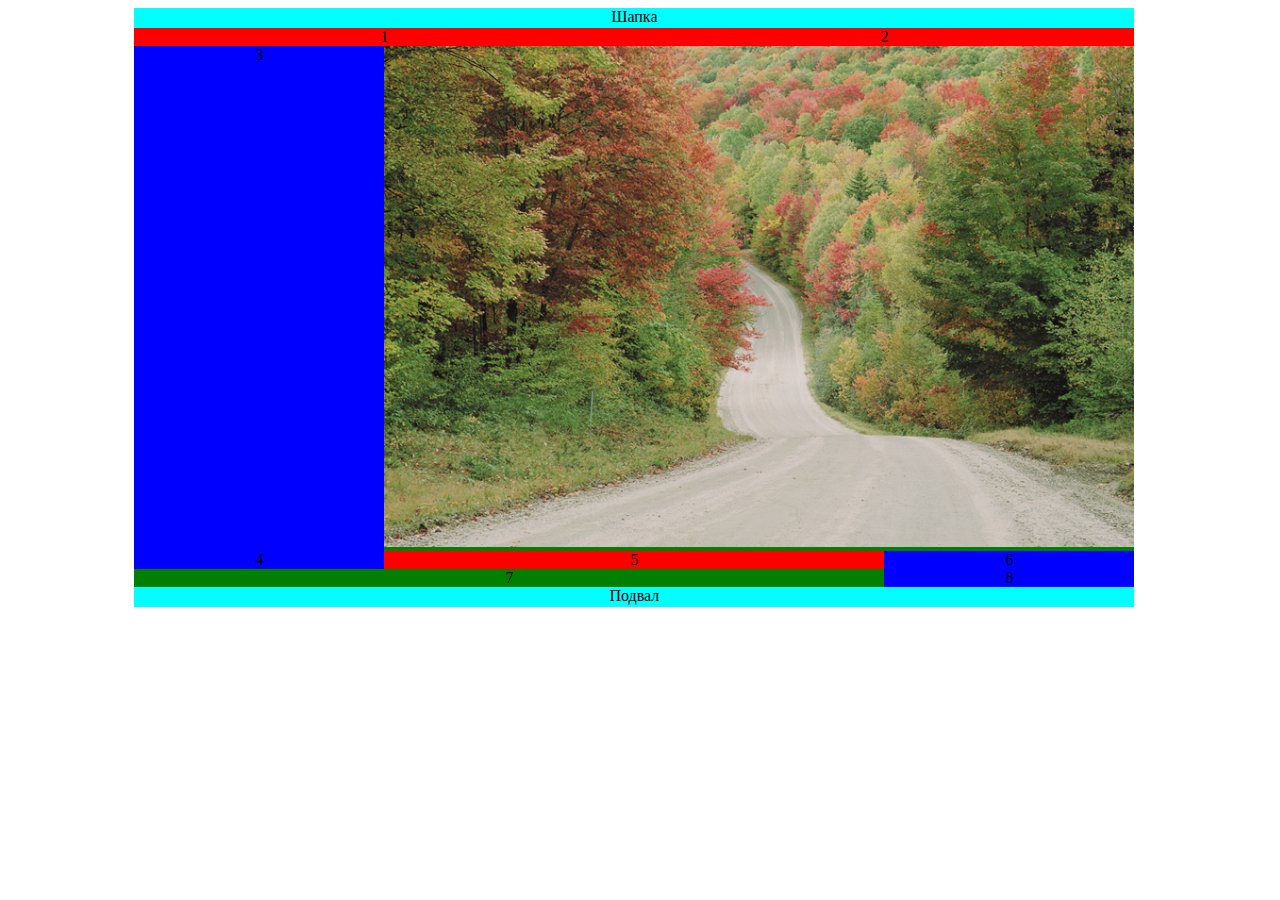
<file: ЛР/ЛР5/Index.html>
<!DOCTYPE html>
<html lang="ru">
    <head>
        <meta charset="utf-8">
        <title>ЛР5</title>
        <link rel="stylesheet" type="text/css" href="Style.css">
    </head>
    <body>
        <div class="setka">
            <div class="col-100">
                Шапка
            </div>
            <div class="col-50">
                1
            </div>
            <div class="col-50">
                2
            </div>
            <div class="col-25">
                3
            </div>
            <div class="col-75">
                <img src="Z4.jpg">
            </div>
            <div class="col-25">
               4
            </div>
            <div class="col-50">
                5
            </div>
            <div class="col-25">
                6
            </div>
            <div class="col-75">
               7
            </div>
            <div class="col-25">
                8
            </div>
            <div class="col-100">
                Подвал
            </div>
        </div>
    </body>
</html>
</file>
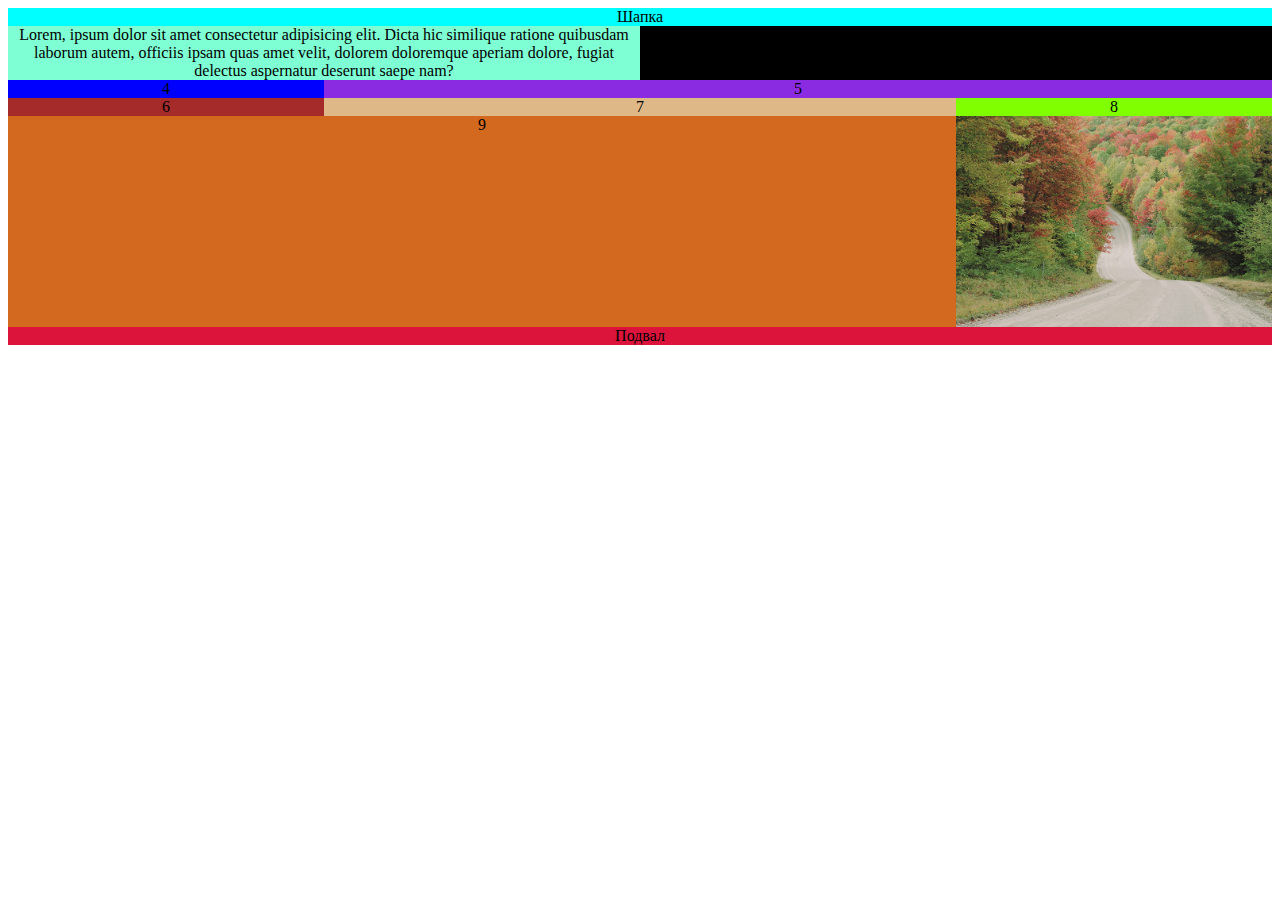
<file: ЛР/ЛР6/Index.html>
<!DOCTYPE html>
<html lang="ru">
    <head>
        <meta charset="utf-8">
        <title>ЛР6</title>
        <link rel="stylesheet" type="text/css" href="style.css">
    </head>
    <body>
        <div class="setka">
            <div class="box1">
                Шапка
            </div>
            <div class="box2">
                Lorem, ipsum dolor sit amet consectetur adipisicing elit. Dicta hic similique ratione quibusdam laborum autem, officiis ipsam quas amet velit, dolorem doloremque aperiam dolore, fugiat delectus aspernatur deserunt saepe nam?
            </div>
            <div class="box3">
                3
            </div>
            <div class="box4">
                4
            </div>
            <div class="box5">
                5
            </div>
            <div class="box6">
                6
            </div>
            <div class="box7">
                7
            </div>
            <div class="box8">
                8
            </div>
            <div class="box9">
                9
            </div>
            <div class="box10">
                <img src="Z4.jpg">
            </div>
            <div class="box11">
                Подвал
            </div>
        </div>
    </body>
</html>
</file>
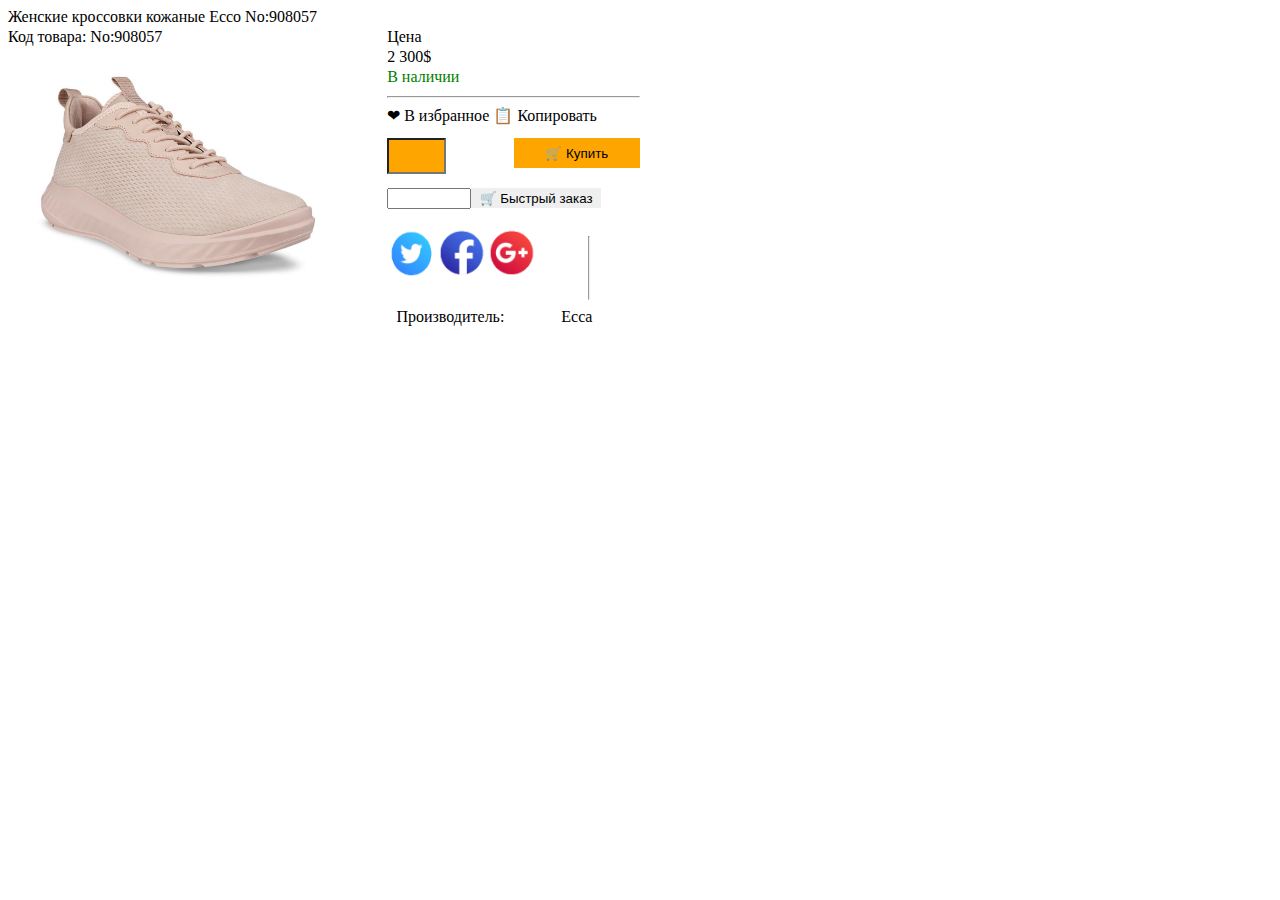
<file: ЛР/ЛР8.1/index.html>
<!DOCTYPE html>
<html lang="ru">
    <head>
        <meta charset="utf-8">
        <title>ЛР8</title>
        <link rel="stylesheet" type="text/css" href="style.css">
    </head>
    <body>
        <div class="pole">
            <div class="forma">
                <div class="nazv_tovara">
                    Женские кроссовки кожаные Ecco No:908057
                </div>
                <div class="kod_tovara">
                    Код товара: No:908057
                </div>
                <div class="img_tovara">
                    <img src="images/bot.png" class="img_tov">
                </div>
                <div class="cena">
                    Цена
                </div>
                <div class="money">
                    2 300$
                </div>
                <div class="nalichie">
                    В наличии
                </div>
                <div class="izbran">
                    <hr>
                    &#10084; В избранное &#128203; Копировать
                </div>
                
                <div class="schetchik">
                    <input type="number" class="input_kol">
                </div>
                <div class="btn_bye">
                    <button class="input">&#128722; Купить</button>
                    <br>
                </div>
                
                <div class="input_tel">
                    <input type="tel" class="tel">
                    <button class="fast_zak">&#128722; Быстрый заказ</button>
                </div>
                <div class="mess">
                    <img src="images/twitter.png" class="messs">
                    <img src="images/facebook.png" class="messs">
                    <img src="images/google.png" class="messs">
                    <hr>
                </div>
                
                <div class="proizv_text">
                    Производитель:
                </div>
                <div class="proizv_chel">
                    Ecca
                </div>
                
            </div>
        </div>
    </body>
</html>
</file>
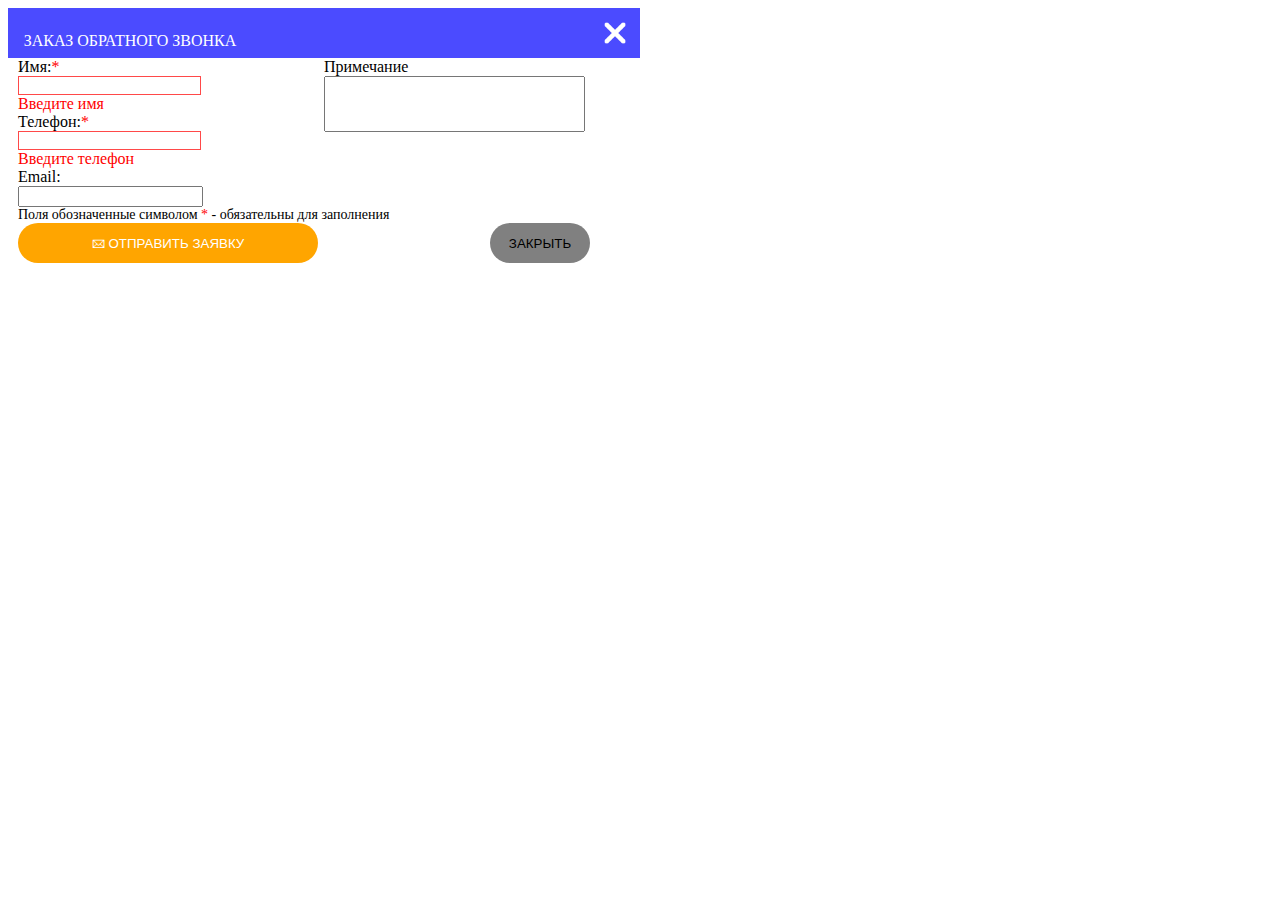
<file: ЛР/ЛР8/index.html>
<!DOCTYPE html>
<html lang="ru">
    <head>
        <meta charset="utf-8">
        <title>ЛР8</title>
        <link rel="stylesheet" type="text/css" href="style.css">
    </head>
    <body>
        <div class="blok">
            <div class="forma">
                
                <div class="text_shapka">
                    ЗАКАЗ ОБРАТНОГО ЗВОНКА
                </div>
                
                <div class="cross">
                    <img src="image/close.png" class="cross_pic">
                </div>

                <div class="input_name">
                    Имя:<span class="red_text">*</span><br>
                    <input type="text" class="input">
                    <div class="red_text">Введите имя</div>
                </div>

                <div class="input_tel">
                    Телефон:<span class="red_text">*</span><br>
                    <input type="tel" class="input">
                    <div class="red_text">Введите телефон</div>
                </div>

                <div class="input_mail">
                    Email:<br>
                    <input type="email">
                </div>

                <div class="text_zvezd">
                    Поля обозначенные символом <span class="red_text">*</span> - обязательны для заполнения
                </div>

                <div class="otpr_zayavky">
                    <button class="otpr">&#128386; ОТПРАВИТЬ ЗАЯВКУ</button>
                </div>

                <div class="primechanie">
                    Примечание<br>
                    <input type="text" class="input_prim">
                </div>

                <div class="close_button">
                    <button class="close_btn">ЗАКРЫТЬ</button>
                </div>
            </div>
        </div>
    </body>
</html>
</file>
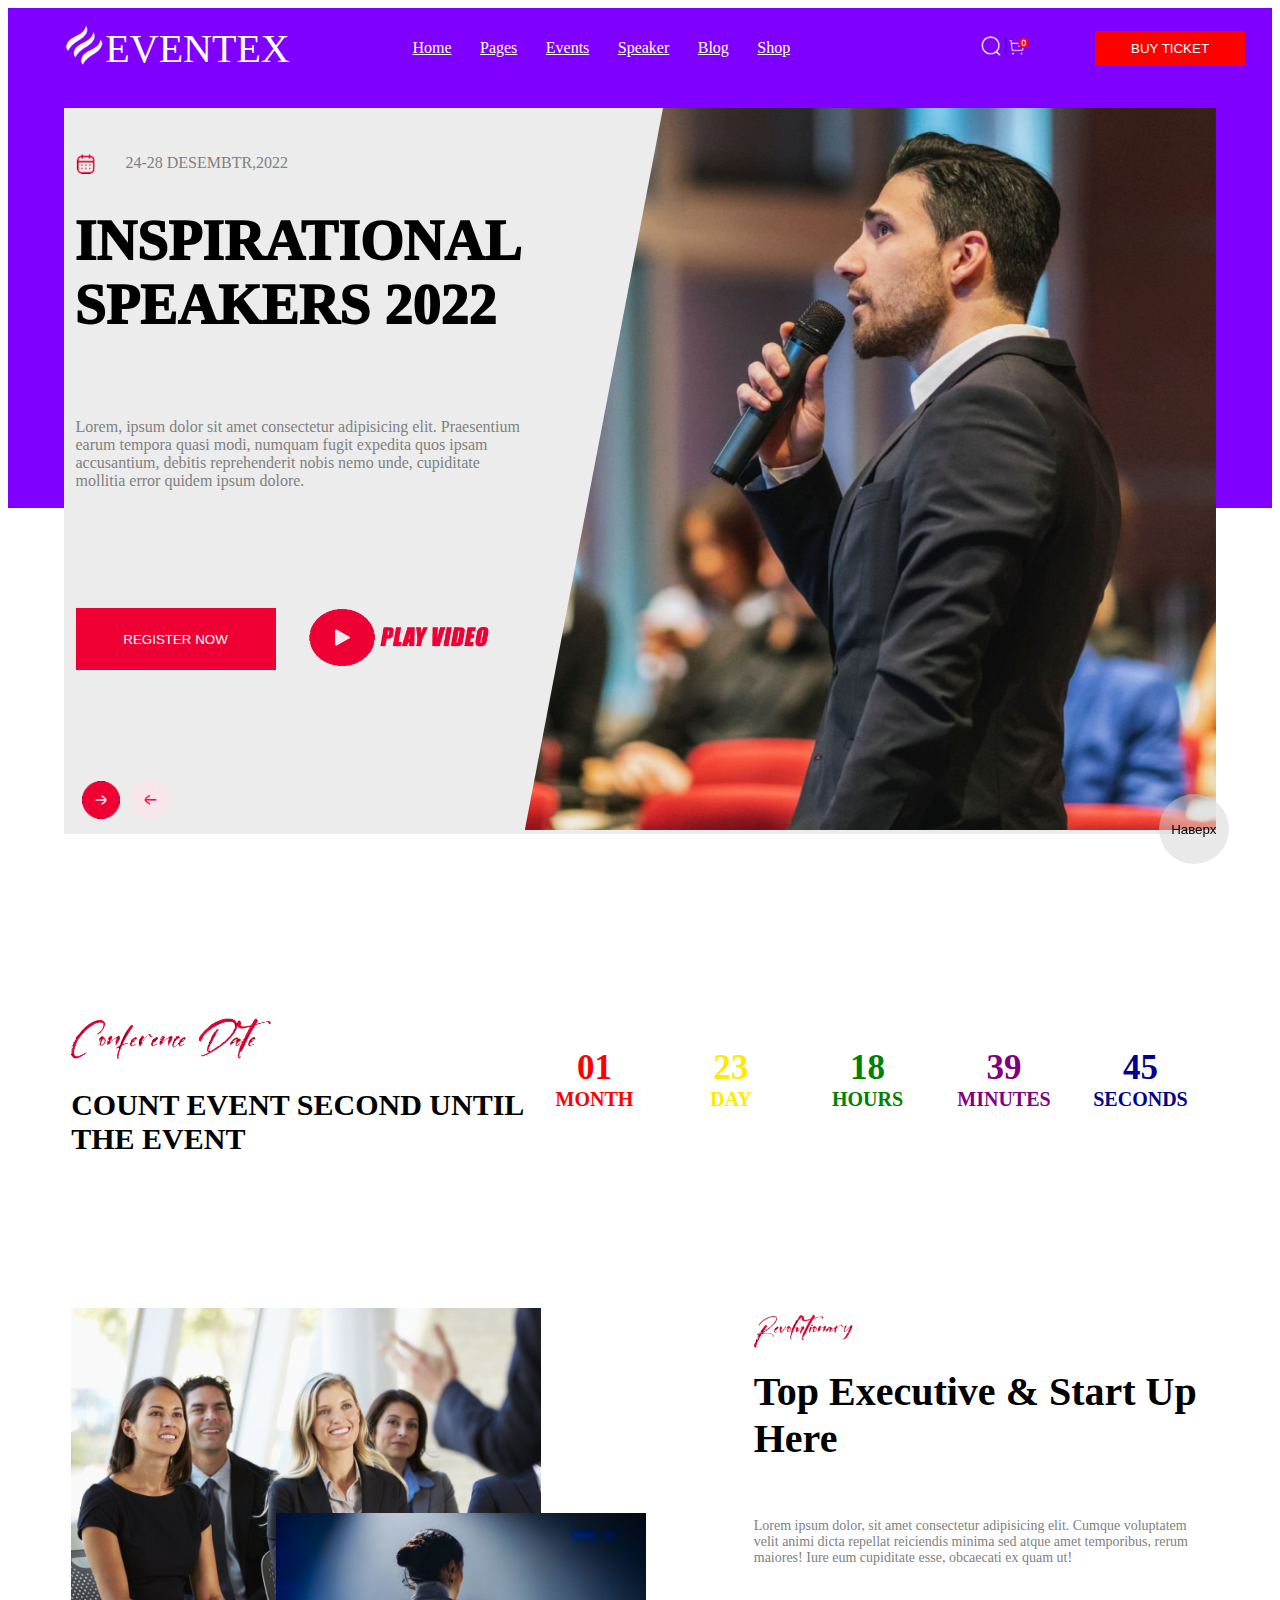
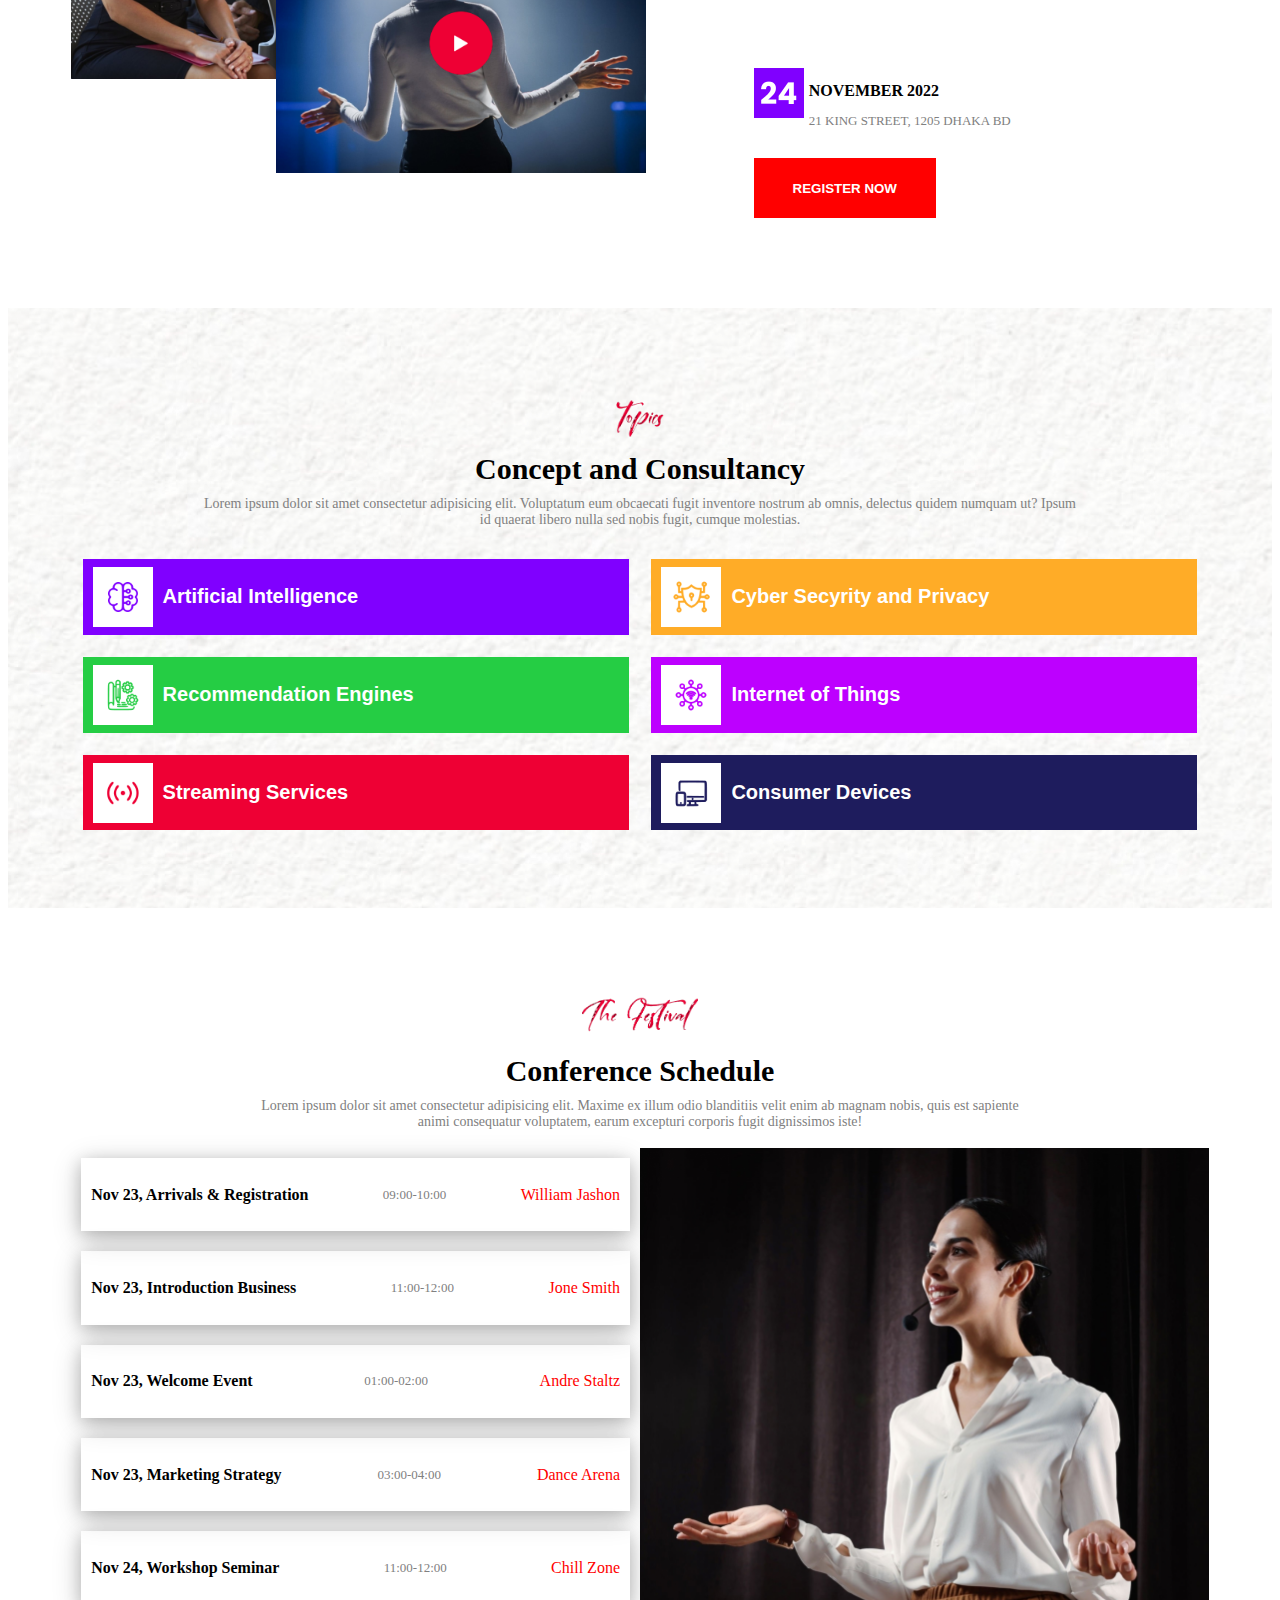
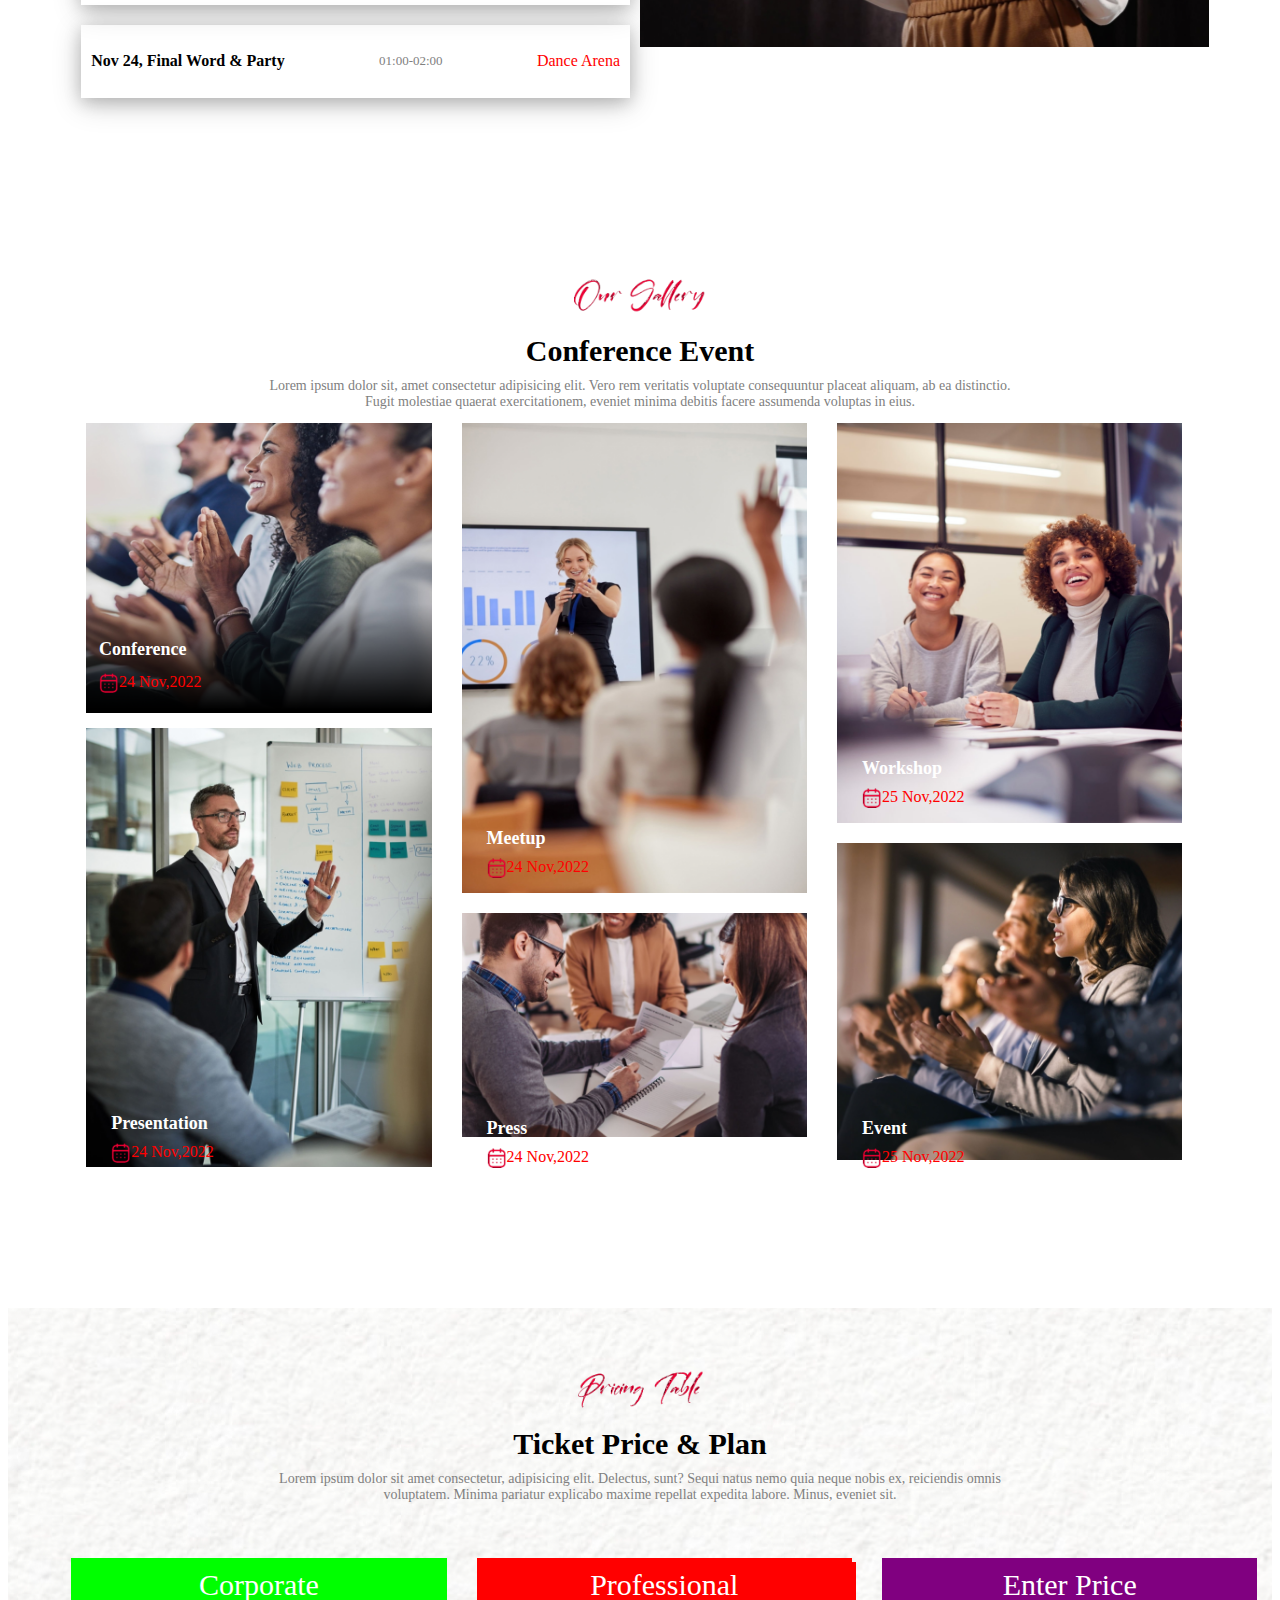
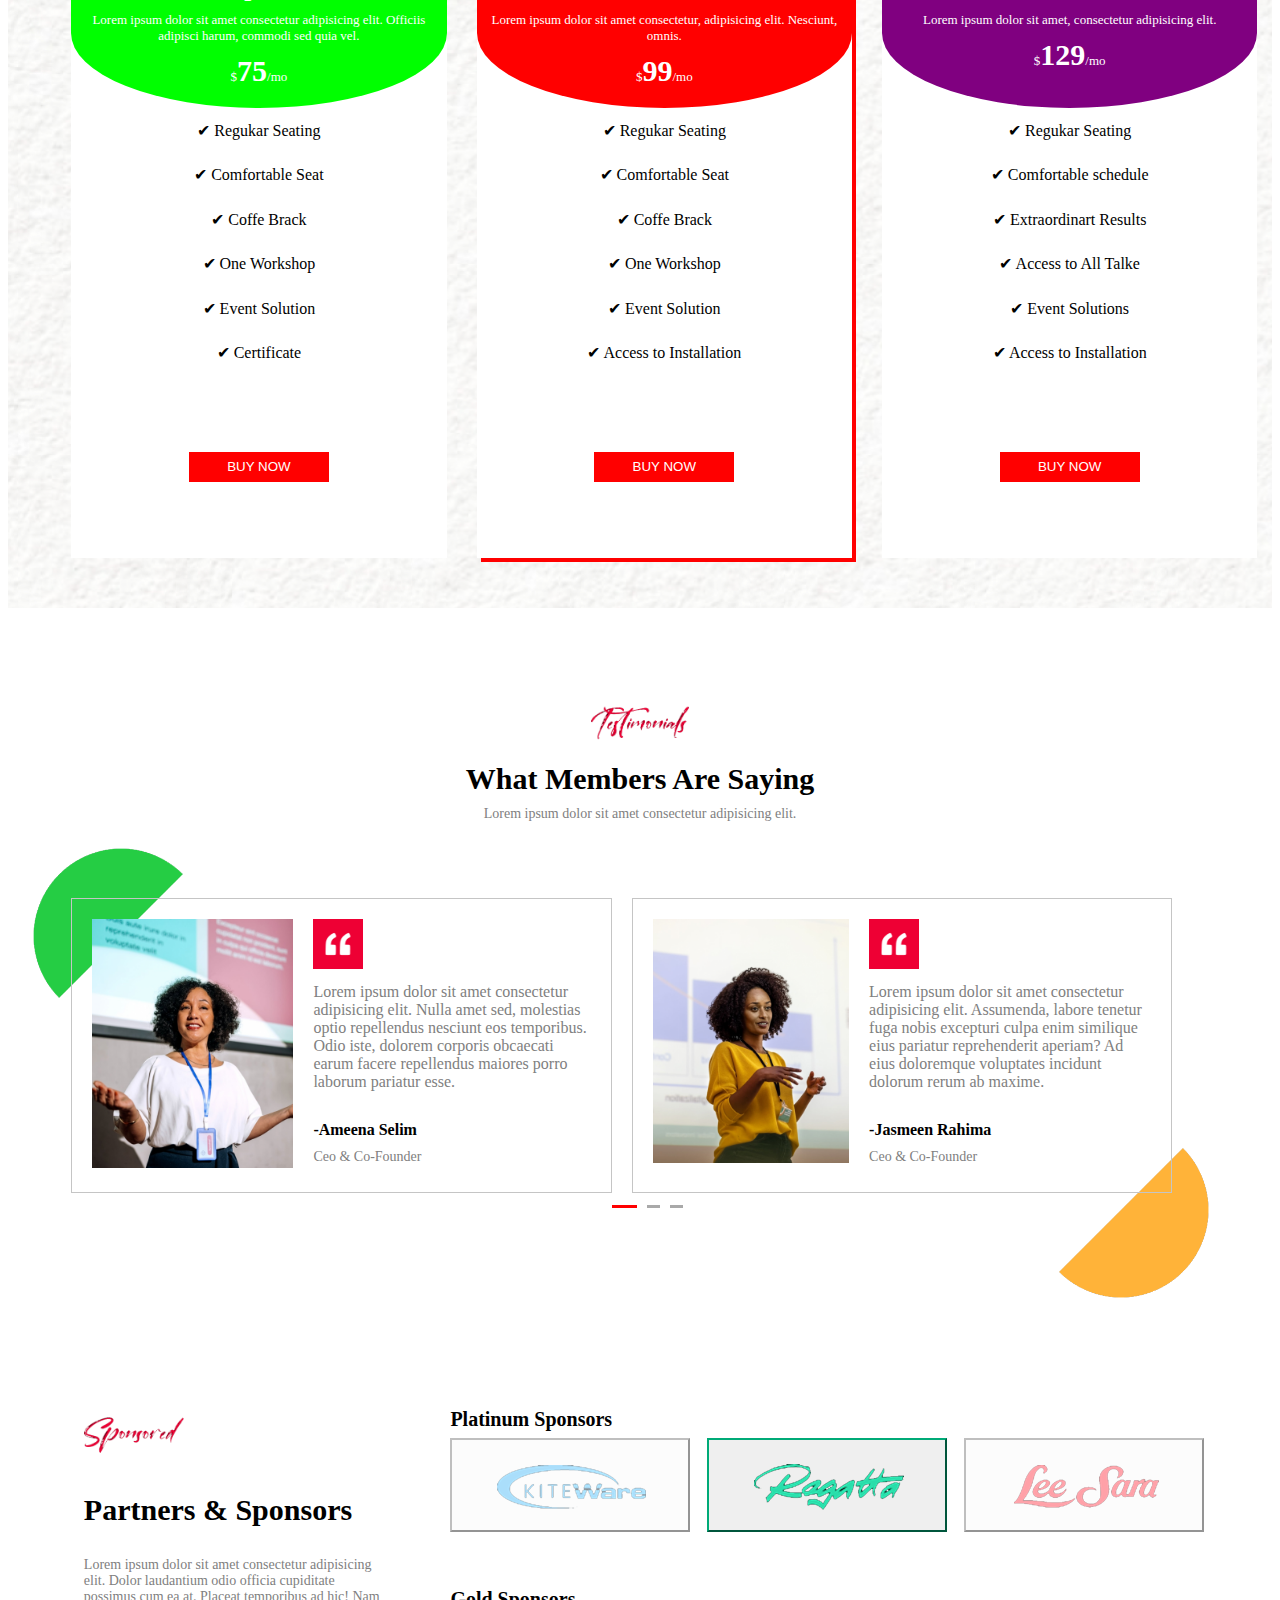
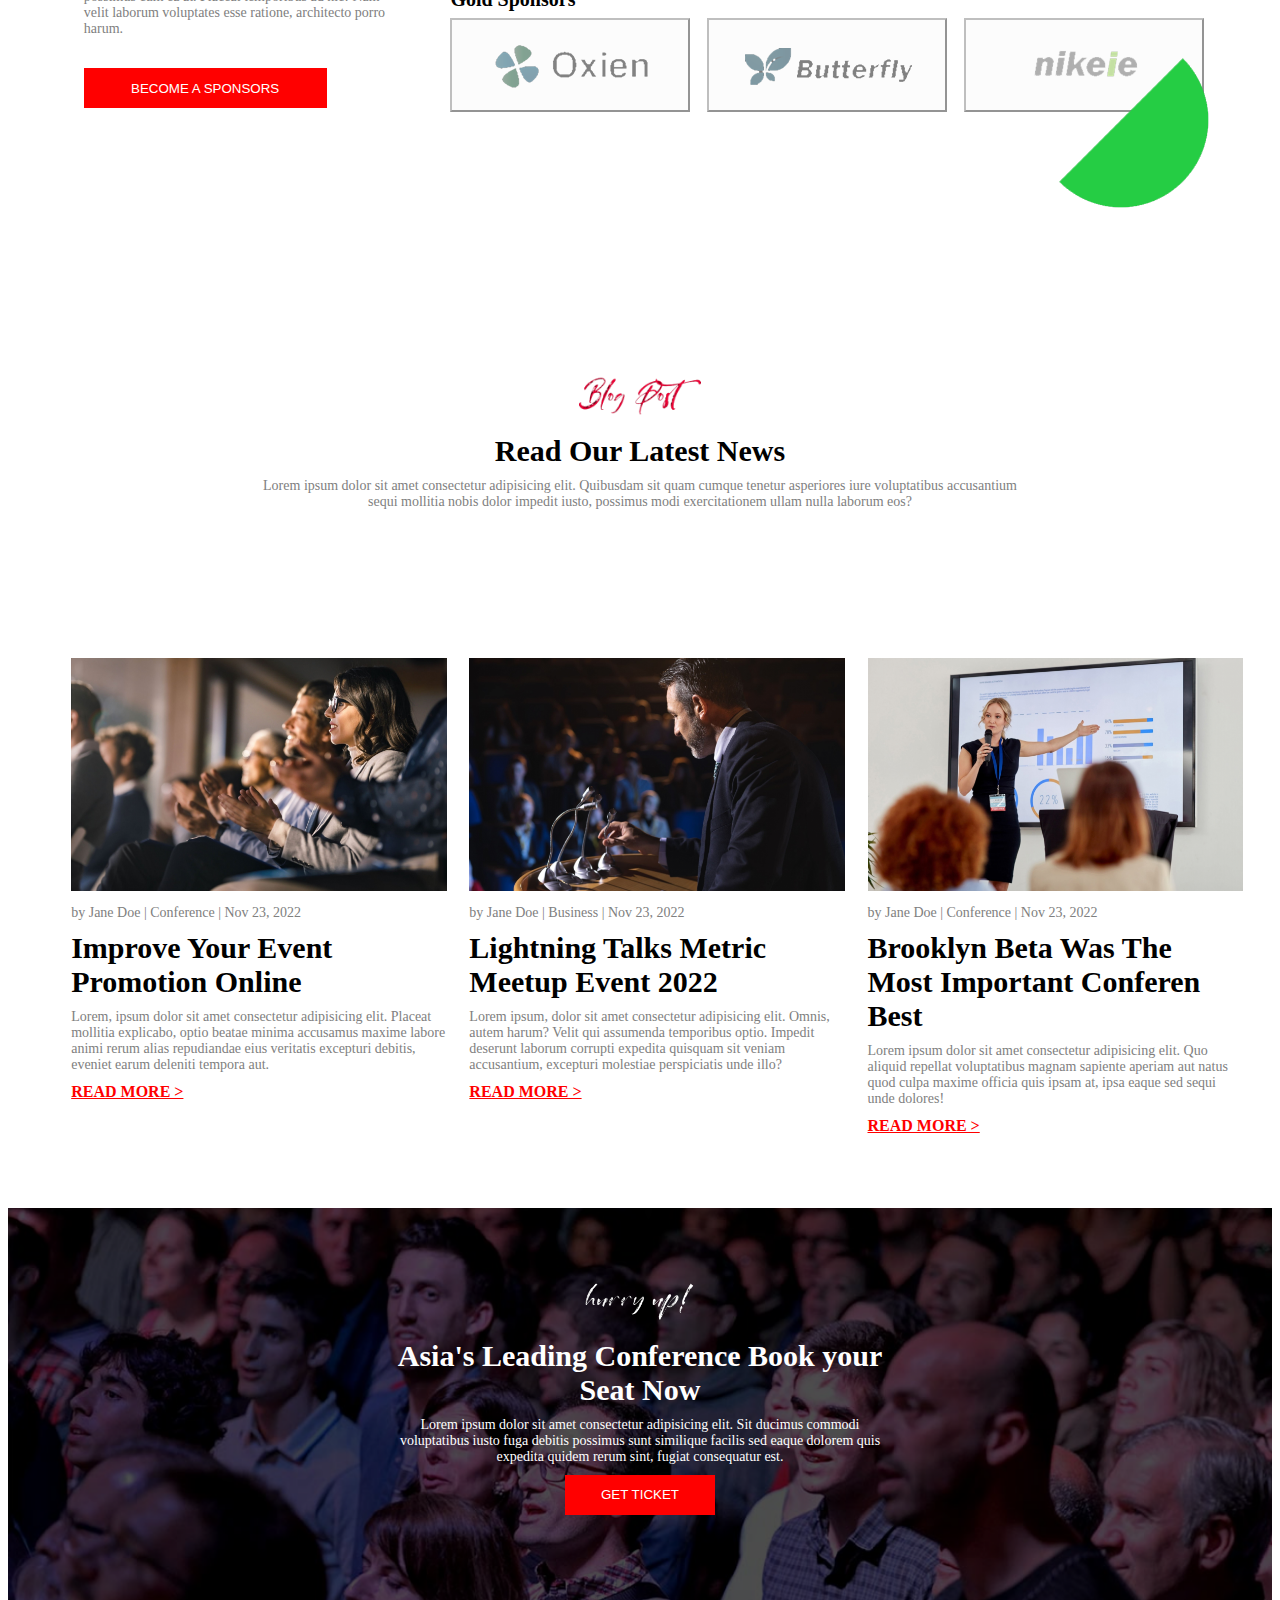
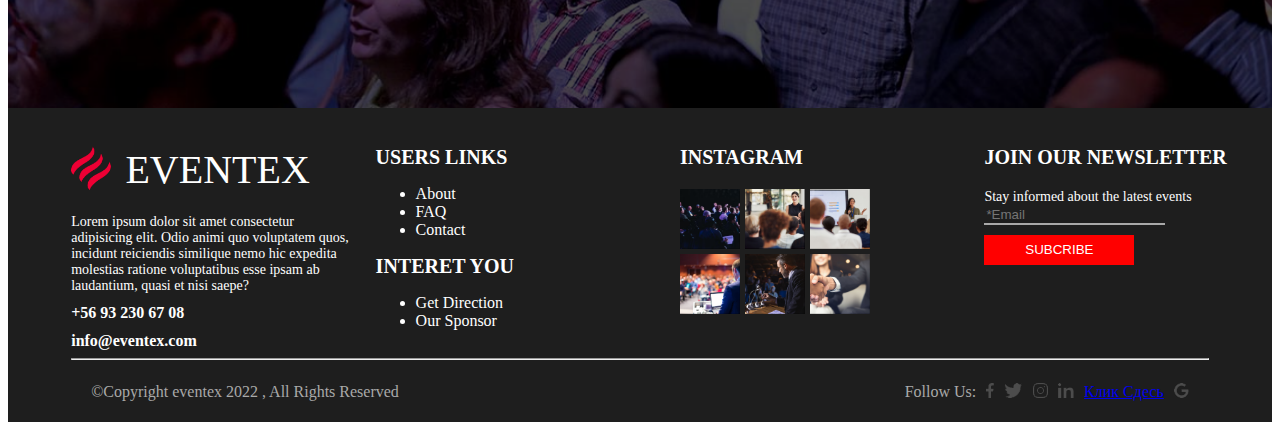
<file: ЛР/ЛР9/index.html>
<!DOCTYPE html>
<html lang="ru">
    <head>
        <meta charset="utf-8">
        <title>ЛР8</title>
        <link rel="stylesheet" type="text/css" href="style.css">
    </head>
    <body>
        <div class="part1" id="home">
            <div class="background1">
                <div class="menu_bar">
                    <div class="logo">
                        <div class="logo1">
                            <img src="images/logo.png" class="logo1_img">
                        </div>
                    
                        <div class="logo_text">
                            EVENTEX
                        </div>
                    </div>
                    <div class="menu">
                        <div class="menu_element">
                            <div class="element">
                                <a href="#home">Home</a>
                            </div>
                            <div class="element">
                                <a href="#element">Pages</a>
                            </div>
                            <div class="element">
                                <a href="#events">Events</a>
                            </div>
                            <div class="element">
                                <a href="#speaker">Speaker</a>
                            </div>
                            <div class="element">
                                <a href="#blog">Blog</a>
                            </div>
                            <div class="element">
                                <a href="#shop">Shop</a>
                            </div>

                        </div>
                    </div>
                    <div class="poisk_i_karzina">
                        <div class="search">
                            <img src="images/search_png.png" class="search_img">
                        </div>
                        <div class="palka">
                            |
                        </div>
                        <div class="cart">
                            <img src="images/card_img.png" class="cart_img">
                        </div>
                    </div>
                    <div class="buy_ticket">
                            <button class="buy_ticket_btn">BUY TICKET</button>
                    </div>
                </div>        
            </div>
                <div class="hero">
                    <div class="information1">
                        <div class="date">
                            <div class="data_img">
                                <img src="images/data_img.png"class="data_img">
                            </div>
                            <div class="data_text">
                                24-28 DESEMBTR,2022
                            </div>
                        </div>

                        <div class="title1">
                            <div class="title_text">
                                INSPIRATIONAL <br>SPEAKERS 2022
                            </div>
                        </div>

                        <div class="text1">
                            Lorem, ipsum dolor sit amet consectetur adipisicing elit. Praesentium earum tempora quasi modi, numquam fugit expedita quos ipsam accusantium, debitis reprehenderit nobis nemo unde, cupiditate mollitia error quidem ipsum dolore.
                        </div>

                        <div class="buttons1">
                            <div class="register_now">
                                <button class="register_now_btn">REGISTER NOW</button>
                            </div>
                            <div class="play_video_btns">
                                <div class="play_vidio_btn">
                                    <button class="play_vidio_btn_" onclick="myFunction()"><img src="images/play_btn_img.png" class="play_vidio_btn_img"></button>
                                </div>
                            </div>
                        </div>   
                    

                        <div class="arrows">
                            <div class="arrow">
                                <button class="arrow1_btn"><img src="images/arrow1.png" class="arrow1"></button>
                            </div>
                            <div class="arrow">
                                <button class="arrow1_btn"><img src="images/arrow2.png" class="arrow1"></button>
                            </div>
                        </div>
                    </div>
                <div class="hero_img1">
                    <img src="images/hero1_img.png"class="hero_img">
                </div>
            </div>
        </div>
        <div class="count_event" id="events">
            <div class="count_event1">
                <div class="count_event_pic">
                    <img src="images/count_event/count_event_img.png" class="count_event_img">
                </div>
                <div class="count_event_text">
                    COUNT EVENT SECOND UNTIL THE EVENT
                </div>
            </div>
            <div class="count_event2">
                <div class="count_month">
                    <div class="count_month_num">
                        01 
                    </div>
                    <div class="count_month_text">
                        MONTH
                    </div>
                </div>
                <div class="count_days">
                    <div class="count_days_num">
                        23
                    </div>
                    <div class="count_days_text">
                        DAY
                    </div>
                </div>
                <div class="count_hours">
                    <div class="count_hours_num">
                        18
                    </div>
                    <div class="count_hours_text">
                        HOURS
                    </div>
                </div>
                <div class="count_min">
                    <div class="count_min_num">
                        39
                    </div>
                    <div class="count_min_text">
                        MINUTES
                    </div>
                </div>
                <div class="count_sec">
                    <div class="count_sec_num">
                        45
                    </div>
                    <div class="count_sec_text">
                        SECONDS
                    </div>
                </div>
            </div>
        </div>
        <div class="about_us">
            <div class="about_us_pics">
                <div class="about_us_pic1">
                    <img src="images/about_us/about_us_pic1.png" class="about_us_img1">
                </div>
                <div class="about_us_pic2">
                    <img src="images/about_us/about_us_pic2.png" class="about_us_img2">
                </div>
            </div>
            <div class="about_us_inf">
                <div class="about_us_inf_pic">
                    <img src="images/about_us/about_us_pic3.png" class="about_us_inf_img1">
                </div>
                <div class="about_us_inf_h">
                    Top Executive & Start Up Here
                </div>
                <div class="about_us_inf_text">
                    Lorem ipsum dolor, sit amet consectetur adipisicing elit. Cumque voluptatem velit animi dicta repellat reiciendis minima sed atque amet temporibus, rerum maiores! Iure eum cupiditate esse, obcaecati ex quam ut!
                </div>
                <div class="about_us_inf_data">
                    <div class="about_us_inf_data_pic">
                        <img src="images/about_us/about_us_inf_pic1.png" class="about_us_inf_data_img">
                    </div>
                    <div class="about_us_inf_data_inf">
                        <div class="about_us_inf_data_inf_data">
                            NOVEMBER 2022
                        </div>
                        <div class="about_us_inf_data_inf_inf">
                            21 KING STREET, 1205 DHAKA BD
                        </div>
                    </div>
                </div>
                <div class="about_us_inf_btn1">
                    <button class="about_us_inf_btn">REGISTER NOW</button>
                </div>
            </div>
        </div>
        <div class="topics">
            <div class="topics_inf">
                <div class="topics_inf_pic">
                    <img src="images/topics/topics_img1.png" class="topics_inf_img1">
                </div>
                <div class="topics_inf_h">
                    Concept and Consultancy
                </div>
                <div class="topics_inf_text">
                    Lorem ipsum dolor sit amet consectetur adipisicing elit. Voluptatum eum obcaecati fugit inventore nostrum ab omnis, delectus quidem numquam ut? Ipsum id quaerat libero nulla sed nobis fugit, cumque molestias.
                </div>
            </div>
            <div class="topics_btns">
                <div class="topics_btn1_ob">
                    <button class="topics_btn1"><img class="topics_btn1_img" src="images/topics/btn1_pic.png">Artificial Intelligence</button>
                </div>
                <div class="topics_btn2_ob">
                    <button class="topics_btn2"><img class="topics_btn2_img" src="images/topics/btn2_pic.png">Cyber Secyrity and Privacy</button>
                </div>
                <div class="topics_btn3_ob">
                    <button class="topics_btn3"><img class="topics_btn3_img" src="images/topics/btn3_pic.png">Recommendation Engines</button>
                </div>
                <div class="topics_btn4_ob">
                    <button class="topics_btn4"><img class="topics_btn4_img" src="images/topics/btn4_pic.png">Internet of Things</button>
                </div>
                <div class="topics_btn5_ob">
                    <button class="topics_btn5"><img class="topics_btn5_img" src="images/topics/btn5_pic.png">Streaming Services</button>
                </div>
                <div class="topics_btn6_ob">
                    <button class="topics_btn6"><img class="topics_btn6_img" src="images/topics/btn6_pic.png">Consumer Devices</button>
                </div>
            </div>
        </div>
        <div class="schedule" id="speaker">
            <div class="schedule_inf">
                <div class="schedule_inf_pic">
                    <img class="schedule_inf_img" src="images/schedule/schedule_pic2.png">
                </div>
                <div class="schedule_inf_h">
                    Conference Schedule
                </div>
                <div class="schedule_inf_text">
                    Lorem ipsum dolor sit amet consectetur adipisicing elit. Maxime ex illum odio blanditiis velit enim ab magnam nobis, quis est sapiente animi consequatur voluptatem, earum excepturi corporis fugit dignissimos iste!
                </div>
            </div>
            <div class="schedule_cards_pic">
                <div class="schedule_cards">
                    <div class="schedule_card">
                        <div class="schedule_card_data">
                            Nov 23, Arrivals & Registration
                        </div>
                        <div class="schedule_card_time">
                            09:00-10:00
                        </div>
                        <div class="schedule_card_name">
                            William Jashon
                        </div>
                    </div>
                    <div class="schedule_card">
                        <div class="schedule_card_data">
                            Nov 23, Introduction Business
                        </div>
                        <div class="schedule_card_time">
                            11:00-12:00
                        </div>
                        <div class="schedule_card_name">
                            Jone Smith
                        </div>
                    </div>
                    <div class="schedule_card">
                        <div class="schedule_card_data">
                            Nov 23, Welcome Event
                        </div>
                        <div class="schedule_card_time">
                            01:00-02:00
                        </div>
                        <div class="schedule_card_name">
                            Andre Staltz
                        </div>
                    </div>
                    <div class="schedule_card">
                        <div class="schedule_card_data">
                            Nov 23, Marketing Strategy
                        </div>
                        <div class="schedule_card_time">
                            03:00-04:00
                        </div>
                        <div class="schedule_card_name">
                            Dance Arena
                        </div>
                    </div>
                    <div class="schedule_card">
                        <div class="schedule_card_data">
                            Nov 24, Workshop Seminar
                        </div>
                        <div class="schedule_card_time">
                            11:00-12:00
                        </div>
                        <div class="schedule_card_name">
                            Chill Zone
                        </div>
                    </div>
                    <div class="schedule_card">
                        <div class="schedule_card_data">
                            Nov 24, Final Word & Party
                        </div>
                        <div class="schedule_card_time">
                            01:00-02:00
                        </div>
                        <div class="schedule_card_name">
                            Dance Arena
                        </div>
                    </div>
                </div>
                <div class="schedule_pic">
                    <img class="schedule_img" src="images/schedule/schedule_pic1.png">
                </div>
            </div>
        </div>
        <div class="our_gallery">
            <div class="our_gallery_inf">
                <div class="our_gallery_inf_pic1">
                    <img class="our_gallery_inf_img" src="images/our_gallery/inf_img1.png">
                </div>
                <div class="our_gallery_inf_h">
                    Conference Event
                </div>
                <div class="our_gallery_inf_text">
                    Lorem ipsum dolor sit, amet consectetur adipisicing elit. Vero rem veritatis voluptate consequuntur placeat aliquam, ab ea distinctio. Fugit molestiae quaerat exercitationem, eveniet minima debitis facere assumenda voluptas in eius.
                </div>
            </div>
            <div class="our_gallery_cards">
                <div class="our_gallery_cards_col1">
                    <div class="our_gallery_card_conference">
                        <div class="our_gallery_card_pic">
                            <img class="our_gallery_card1_img" src="images/our_gallery/card1_img.png">
                        </div>
                        <div class="our_gallery_card1_name">
                            Conference
                        </div>
                        <div class="our_gallery_card1_data">
                            <div class="our_gallery_card_data_pic">
                                <img class="our_gallery_card_data_img" src="images/our_gallery/data_img.png">
                            </div>
                            <div class="our_gallery_card_data_text">
                                24 Nov,2022
                            </div>
                        </div>
                    </div>
                    <div class="our_gallery_card_presentation">
                        <div class="our_gallery_card_pic">
                            <img class="our_gallery_card2_img" src="images/our_gallery/card2_img.png">
                        </div>
                        <div class="our_gallery_card2_name">
                            Presentation
                        </div>
                        <div class="our_gallery_card2_data">
                            <div class="our_gallery_card_data_pic">
                                <img class="our_gallery_card_data_img" src="images/our_gallery/data_img.png">
                            </div>
                            <div class="our_gallery_card_data_text">
                                24 Nov,2022
                            </div>
                        </div>
                    </div>
                </div>
                <div class="our_gallery_cards_col2">
                    <div class="our_gallery_card_meetup">
                        <div class="our_gallery_card_pic">
                            <img class="our_gallery_card3_img" src="images/our_gallery/card3_img.png">
                        </div>
                        <div class="our_gallery_card3_name">
                            Meetup
                        </div>
                        <div class="our_gallery_card3_data">
                            <div class="our_gallery_card_data_pic">
                                <img class="our_gallery_card_data_img" src="images/our_gallery/data_img.png">
                            </div>
                            <div class="our_gallery_card_data_text">
                                24 Nov,2022
                            </div>
                        </div>
                    </div>
                    <div class="our_gallery_card_press">
                        <div class="our_gallery_card_pic">
                            <img class="our_gallery_card4_img" src="images/our_gallery/card4_img.png">
                        </div>
                        <div class="our_gallery_card4_name">
                            Press
                        </div>
                        <div class="our_gallery_card4_data">
                            <div class="our_gallery_card_data_pic">
                                <img class="our_gallery_card_data_img" src="images/our_gallery/data_img.png">
                            </div>
                            <div class="our_gallery_card_data_text">
                                24 Nov,2022
                            </div>
                        </div>
                    </div>
                </div>
                <div class="our_gallery_cards_col3">
                    <div class="our_gallery_card_workshop">
                        <div class="our_gallery_card_pic">
                            <img class="our_gallery_card5_img" src="images/our_gallery/card5_img.png">
                        </div>
                        <div class="our_gallery_card5_name">
                            Workshop
                        </div>
                        <div class="our_gallery_card5_data">
                            <div class="our_gallery_card_data_pic">
                                <img class="our_gallery_card_data_img" src="images/our_gallery/data_img.png">
                            </div>
                            <div class="our_gallery_card_data_text">
                                25 Nov,2022
                            </div>
                        </div>
                    </div>
                    <div class="our_gallery_card_event">
                        <div class="our_gallery_card_pic">
                            <img class="our_gallery_card6_img" src="images/our_gallery/card6_img.png">
                        </div>
                        <div class="our_gallery_card6_name">
                            Event
                        </div>
                        <div class="our_gallery_card6_data">
                            <div class="our_gallery_card_data_pic">
                                <img class="our_gallery_card_data_img" src="images/our_gallery/data_img.png">
                            </div>
                            <div class="our_gallery_card_data_text">
                                25 Nov,2022
                            </div>
                        </div>
                    </div>
                </div>
            </div>
        </div>
        <div class="pricing_table">
            <div class="pricing_table_inf">
                <div class="pricing_table_inf_pic">
                    <img class="pricing_table_inf_img" src="images/pricing_table/inf_img1.png">
                </div>
                <div class="pricing_table_inf_h">
                    Ticket Price & Plan
                </div>
                <div class="pricing_table_inf_text">
                    Lorem ipsum dolor sit amet consectetur, adipisicing elit. Delectus, sunt? Sequi natus nemo quia neque nobis ex, reiciendis omnis voluptatem. Minima pariatur explicabo maxime repellat expedita labore. Minus, eveniet sit.
                </div>
            </div>
            <div class="pricing_table_tickets">
                <div class="pricing_table_ticket1">
                    <div class="pricing_table_ticket1_inf">
                        <div class="pricing_table_ticket_name">
                            Corporate
                        </div>
                        <div class="pricing_table_ticket_inf1">
                            Lorem ipsum dolor sit amet consectetur adipisicing elit. Officiis adipisci harum, commodi sed quia vel. 
                        </div>
                        <div class="pricing_table_ticket_price">
                            $<span class="pricing_table_num">75</span>/mo
                        </div>
                    </div>
                    <div class="pricing_table_ticket_secs">
                        <div class="pricing_table_ticket_sec">
                            &#10004; Regukar Seating
                        </div>
                        <div class="pricing_table_ticket_sec">
                            &#10004; Comfortable Seat
                        </div>
                        <div class="pricing_table_ticket_sec">
                            &#10004; Coffe Brack
                        </div>
                        <div class="pricing_table_ticket_sec">
                            &#10004; One Workshop
                        </div>
                        <div class="pricing_table_ticket_sec">
                            &#10004; Event Solution
                        </div>
                        <div class="pricing_table_ticket_sec">
                            &#10004; Certificate
                        </div>
                    </div>
                    <div class="pricing_table_ticket_btn_ob">
                        <button class="pricing_table_ticket_btn">BUY NOW</button>
                    </div>
                </div>
                <div class="pricing_table_ticket2">
                    <div class="pricing_table_ticket2_inf">
                        <div class="pricing_table_ticket_name">
                            Professional
                        </div>
                        <div class="pricing_table_ticket_inf1">
                            Lorem ipsum dolor sit amet consectetur, adipisicing elit. Nesciunt, omnis. 
                        </div>
                        <div class="pricing_table_ticket_price">
                            $<span class="pricing_table_num">99</span>/mo
                        </div>
                    </div>
                    <div class="pricing_table_ticket_secs">
                        <div class="pricing_table_ticket_sec">
                            &#10004; Regukar Seating
                        </div>
                        <div class="pricing_table_ticket_sec">
                            &#10004; Comfortable Seat
                        </div>
                        <div class="pricing_table_ticket_sec">
                            &#10004; Coffe Brack
                        </div>
                        <div class="pricing_table_ticket_sec">
                            &#10004; One Workshop
                        </div>
                        <div class="pricing_table_ticket_sec">
                            &#10004; Event Solution
                        </div>
                        <div class="pricing_table_ticket_sec">
                            &#10004; Access to Installation
                        </div>
                    </div>
                    <div class="pricing_table_ticket_btn_ob">
                        <button class="pricing_table_ticket_btn">BUY NOW</button>
                    </div>
                </div>
                <div class="pricing_table_ticket3">
                    <div class="pricing_table_ticket3_inf">
                        <div class="pricing_table_ticket_name">
                            Enter Price
                        </div>
                        <div class="pricing_table_ticket_inf1">
                            Lorem ipsum dolor sit amet, consectetur adipisicing elit. 
                        </div>
                        <div class="pricing_table_ticket_price">
                            $<span class="pricing_table_num">129</span>/mo
                        </div>
                    </div>
                    <div class="pricing_table_ticket_secs">
                        <div class="pricing_table_ticket_sec">
                            &#10004; Regukar Seating
                        </div>
                        <div class="pricing_table_ticket_sec">
                            &#10004; Comfortable schedule
                        </div>
                        <div class="pricing_table_ticket_sec">
                            &#10004; Extraordinart Results
                        </div>
                        <div class="pricing_table_ticket_sec">
                            &#10004; Access to All Talke
                        </div>
                        <div class="pricing_table_ticket_sec">
                            &#10004; Event Solutions
                        </div>
                        <div class="pricing_table_ticket_sec">
                            &#10004; Access to Installation
                        </div>
                    </div>
                    <div class="pricing_table_ticket_btn_ob">
                        <button class="pricing_table_ticket_btn">BUY NOW</button>
                    </div>
                </div>
            </div>
        </div>
        <div class="testimonials">
            <div class="testimonials_inf">
                <div class="testimonials_inf_pic">
                    <img class="testimonials_inf_img" src="images/testimonials/testimonials_inf_img.png">
                </div>
                <div class="testimonials_inf_h">
                    What Members Are Saying
                </div>
                <div class="testimonials_inf_text">
                    Lorem ipsum dolor sit amet consectetur adipisicing elit.
                </div>
            </div>
            <div class="testimonials2">
                <div class="testimonials2_pic1">
                    <img class="testimonials2_img1" src="images/testimonials/testimonials2_img1.png">
                </div>
                <div class="testimonials2_pic2">
                    <img class="testimonials2_img2" src="images/testimonials/testimonials2_img2.png">
                </div>
                <div class="testimonials2_cards">
                    <div class="testimonials2_card" id="block1">
                        <div class="testimonials2_card_pic">
                            <img class="testimonials2_card_img1" src="images/testimonials/testimonials2_card1_img.png">
                        </div>
                        <div class="testimonials2_card_inf">
                            <div class="testimonials2_card_pic1">
                                <img class="testimonials2_card_img" src="images/testimonials/testimonials2_card_img1.png">
                            </div>
                            <div class="testimonials2_card_text">
                                Lorem ipsum dolor sit amet consectetur adipisicing elit. Nulla amet sed, molestias optio repellendus nesciunt eos temporibus. Odio iste, dolorem corporis obcaecati earum facere repellendus maiores porro laborum pariatur esse.
                            </div>
                            <div class="testimonials2_card_name">
                                -Ameena Selim
                            </div>
                            <div class="testimonials2_card_brend">
                                Ceo & Co-Founder
                            </div>
                        </div>
                    </div>
                    <div class="testimonials2_card" id="block2">
                        <div class="testimonials2_card_pic">
                            <img class="testimonials2_card_img1" src="images/testimonials/testimonials2_card2_img.png">
                        </div>
                        <div class="testimonials2_card_inf">
                            <div class="testimonials2_card_pic1">
                                <img class="testimonials2_card_img" src="images/testimonials/testimonials2_card_img1.png">
                            </div>
                            <div class="testimonials2_card_text">
                                Lorem ipsum dolor sit amet consectetur adipisicing elit. Assumenda, labore tenetur fuga nobis excepturi culpa enim similique eius pariatur reprehenderit aperiam? Ad eius doloremque voluptates incidunt dolorum rerum ab maxime.
                            </div>
                            <div class="testimonials2_card_name">
                                -Jasmeen Rahima
                            </div>
                            <div class="testimonials2_card_brend">
                                Ceo & Co-Founder
                            </div>
                        </div>
                    </div>
                    
                </div>
                <div class="testimonials2_skroll_btns">
                    <div class="testimonials2_skroll_btns1"></div>
                    <div class="testimonials2_skroll_btn1_ob">
                        <button class="testimonials2_skroll_btn1" onclick="swapBlocks()"></button>
                    </div>
                    <div class="testimonials2_skroll_btn2_ob">
                        <button class="testimonials2_skroll_btn2" onclick="swapBlocks()"></button>
                    </div>
                    <div class="testimonials2_skroll_btn3_ob">
                        <button class="testimonials2_skroll_btn3" onclick="swapBlocks()"></button>
                    </div>
                    <div class="testimonials2_skroll_btns1"></div>
                </div>
                <script>
                    function swapBlocks() {
                        const block1 = document.getElementById('block1');
                        const block2 = document.getElementById('block2');
                        const temp = block1.innerHTML;
                        block1.innerHTML = block2.innerHTML;
                        block2.innerHTML = temp;
                    }
                </script>
            </div>
        </div>
        <div class="partners_full">
            <div class="partners">
                <div class="partners_inf">
                    <div class="partners_inf_pic">
                        <img class="partners_inf_img" src="images/partners/partners_inf_img.png">
                    </div>
                    <div class="partners_inf_h">
                        Partners & Sponsors
                    </div>
                    <div class="partners_inf_text">
                        Lorem ipsum dolor sit amet consectetur adipisicing elit. Dolor laudantium odio officia cupiditate possimus cum ea at. Placeat temporibus ad hic! Nam velit laborum voluptates esse ratione, architecto porro harum.
                    </div>
                    <div class="partners_inf_btn_ob">
                        <button class="partners_inf_btn">BECOME A SPONSORS</button>
                    </div>
                </div>
                <div class="partners_sponsors">
                    <div class="platinum_sponsors">
                        <div class="platinum_sponsors_text">
                            Platinum Sponsors
                        </div>
                        <div class="platinum_sponsors_btns">
                            <div class="sponsors_btn_ob">
                                <button disabled="disabled" class="platinum_sponsors_btn1"></button>
                            </div>
                            <div class="sponsors_btn_ob">
                                <button class="platinum_sponsors_btn2"></button>
                            </div>
                            <div class="sponsors_btn_ob">
                                <button disabled="disabled" class="platinum_sponsors_btn3"></button>
                            </div>
                        </div>
                    </div>
                    <div class="gold_sponsors">
                        <div class="gold_sponsors_text">
                            Gold Sponsors
                        </div>
                        <div class="gold_sponsors_btns">
                            <div class="sponsors_btn_ob">
                                <button disabled="disabled" class="gold_sponsors_btn1"></button>
                            </div>
                            <div class="sponsors_btn_ob">
                                <button disabled="disabled" class="gold_sponsors_btn2"></button>
                            </div>
                            <div class="sponsors_btn_ob">
                                <button disabled="disabled" class="gold_sponsors_btn3"></button>
                            </div>
                        </div>
                    </div>
                </div> 
            </div>
            <div class="partners_lime_pic">
                <img class="partners_lime_img" src="images/partners/lime.png">
            </div>
        </div>
        <div class="blog_post" id="blog">
            <div class="blog_post_inf">
                <div class="blog_post_inf_pic">
                    <img class="blog_post_inf_img" src="images/blog_post/blog_post_inf_img.png">
                </div>
                <div class="blog_post_inf_h">
                    Read Our Latest News
                </div>
                <div class="blog_post_inf_text">
                    Lorem ipsum dolor sit amet consectetur adipisicing elit. Quibusdam sit quam cumque tenetur asperiores iure voluptatibus accusantium sequi mollitia nobis dolor impedit iusto, possimus modi exercitationem ullam nulla laborum eos?
                </div>
            </div>
            <div class="blog_post_cards">
                <div class="blog_post_card">
                    <div class="blog_post_card_pic">
                        <img class="blog_post_card_img" src="images/blog_post/card1_img.png">
                    </div>
                    <div class="blog_post_card_data">
                        by Jane Doe | Conference | Nov 23, 2022
                    </div>
                    <div class="blog_post_card_h">
                        Improve Your Event Promotion Online
                    </div>
                    <div class="blog_post_card_text">
                        Lorem, ipsum dolor sit amet consectetur adipisicing elit. Placeat mollitia explicabo, optio beatae minima accusamus maxime labore animi rerum alias repudiandae eius veritatis excepturi debitis, eveniet earum deleniti tempora aut.
                    </div>
                    <div class="blog_post_card_inc">
                        <a href="https://www.figma.com/design/T3JfQ9G4cLFFv3Hu7qeglW/EventmanagementConferenceWebTemplate?node-id=1-2&t=XQPTJlDovMSOV4f3-0"> READ MORE ></a>
                    </div>
                </div>
                <div class="blog_post_card">
                    <div class="blog_post_card_pic">
                        <img class="blog_post_card_img" src="images/blog_post/card2_img.png">
                    </div>
                    <div class="blog_post_card_data">
                        by Jane Doe | Business | Nov 23, 2022
                    </div>
                    <div class="blog_post_card_h">
                        Lightning Talks Metric Meetup Event 2022
                    </div>
                    <div class="blog_post_card_text">
                        Lorem ipsum, dolor sit amet consectetur adipisicing elit. Omnis, autem harum? Velit qui assumenda temporibus optio. Impedit deserunt laborum corrupti expedita quisquam sit veniam accusantium, excepturi molestiae perspiciatis unde illo?
                    </div>
                    <div class="blog_post_card_inc">
                        <a href="https://www.figma.com/design/T3JfQ9G4cLFFv3Hu7qeglW/EventmanagementConferenceWebTemplate?node-id=1-2&t=XQPTJlDovMSOV4f3-0"> READ MORE ></a>
                    </div>
                </div>
                <div class="blog_post_card">
                    <div class="blog_post_card_pic">
                        <img class="blog_post_card_img" src="images/blog_post/card3_img.png">
                    </div>
                    <div class="blog_post_card_data">
                        by Jane Doe | Conference | Nov 23, 2022
                    </div>
                    <div class="blog_post_card_h">
                        Brooklyn Beta Was The Most Important Conferen Best
                    </div>
                    <div class="blog_post_card_text">
                        Lorem ipsum dolor sit amet consectetur adipisicing elit. Quo aliquid repellat voluptatibus magnam sapiente aperiam aut natus quod culpa maxime officia quis ipsam at, ipsa eaque sed sequi unde dolores!
                    </div>
                    <div class="blog_post_card_inc">
                        <a href="https://www.figma.com/design/T3JfQ9G4cLFFv3Hu7qeglW/EventmanagementConferenceWebTemplate?node-id=1-2&t=XQPTJlDovMSOV4f3-0"> READ MORE ></a>
                    </div>
                </div>
            </div>
        </div>
        <div class="get_ticket" id="shop">
            <div class="get_ticket_inf">
                <div class="get_ticket_inf_pic">
                    <img class="get_ticket_inf_img" src="images/get_ticket/get_ticket_inf_img.png">
                </div>
                <div class="get_ticket_inf_h">
                    Asia's Leading Conference Book your Seat Now
                </div>
                <div class="get_ticket_inf_text">
                    Lorem ipsum dolor sit amet consectetur adipisicing elit. Sit ducimus commodi voluptatibus iusto fuga debitis possimus sunt similique facilis sed eaque dolorem quis expedita quidem rerum sint, fugiat consequatur est.
                </div>
                <div class="get_ticket_inf_btn_ob">
                    <button class="get_ticket_inf_btn">GET TICKET</button>
                </div>
            </div>
        </div>
        <div class="fotter">
            <div class="footer1">
                <div class="footer1_col1">
                    <div class="footer1_logo">
                        <div class="footer1_logo_pic">
                            <img class="footer1_logo_img" src="images/fotter/logo_img.png">
                        </div>
                        <div class="footer1_logo_text">
                            EVENTEX
                        </div>
                    </div>
                    <div class="footer1_col1_text">
                        Lorem ipsum dolor sit amet consectetur adipisicing elit. Odio animi quo voluptatem quos, incidunt reiciendis similique nemo hic expedita molestias ratione voluptatibus esse ipsam ab laudantium, quasi et nisi saepe?
                    </div>
                    <div class="footer1_col1_num">
                        +56 93 230 67 08
                    </div>
                    <div class="footer1_col1_email">
                        info@eventex.com
                    </div>
                </div>
                <div class="footer1_col2">
                    <div class="footer1_col1_links">
                        <div class="footer1_col1_links_h">
                            USERS LINKS
                        </div>
                        <div class="footer1_col1_link_list">
                            <ul>
                                <li>About</li>
                                <li>FAQ</li>
                                <li>Contact</li>
                            </ul>
                        </div>
                    </div>
                    <div class="footer1_col1_interet">
                        <div class="footer1_col1_interet_h">
                            INTERET YOU
                        </div>
                        <div class="footer1_col1_interet_list">
                            <ul>
                                <li>Get Direction</li>
                                <li>Our Sponsor</li>
                            </ul>
                        </div>
                    </div>
                </div>
                <div class="footer1_col3">
                    <div class="footer1_col2_h">
                        INSTAGRAM
                    </div>
                    <div class="footer1_col2_pics">
                        <div class="footer1_col2_pic">
                            <img class="footer1_col2_img" src="images/fotter/inst1_img.png">
                        </div>
                        <div class="footer1_col2_pic">
                            <img class="footer1_col2_img" src="images/fotter/inst2_img.png">
                        </div>
                        <div class="footer1_col2_pic">
                            <img class="footer1_col2_img" src="images/fotter/inst3_img.png">
                        </div>
                        <div class="footer1_col2_pic">
                            <img class="footer1_col2_img" src="images/fotter/inst4_img.png">
                        </div>
                        <div class="footer1_col2_pic">
                            <img class="footer1_col2_img" src="images/fotter/inst5_img.png">
                        </div>
                        <div class="footer1_col2_pic">
                            <img class="footer1_col2_img" src="images/fotter/inst6_img.png">
                        </div>
                    </div>
                </div>
                <div class="footer1_col4">
                    <div class="footer1_col4_h">
                        JOIN OUR NEWSLETTER
                    </div>
                    <div class="footer1_col4_text">
                        Stay informed about the latest events
                    </div>
                    <div class="footer1_col4_inp_ob">
                        <input placeholder="*Email" type="email" class="footer1_col4_inp">
                    </div>
                    <div class="footer1_col4_btn_ob">
                        <button class="footer1_col4_btn">SUBCRIBE</button>
                    </div>
                </div>
            </div>
            <hr>
            <div class="footer2">
                <div class="footer2_text">
                    ©Copyright eventex 2022 , All Rights Reserved
                </div>
                <div class="footer2_socials">
                    <div class="footer2_socials_text">
                        Follow Us:
                    </div>
                    <div class="footer2_socials_pics">
                        <a href="https://www.w3schools.com/css/css3_flexbox_container.asp"><img class="footer2_socials_img" src="images/fotter/fbook_img.png"></a>
                        <a href="https://www.w3schools.com/css/css3_flexbox_container.asp"><img class="footer2_socials_img" src="images/fotter/twitter_img.png"></a>
                        <a href="https://www.w3schools.com/css/css3_flexbox_container.asp"><img class="footer2_socials_img" src="images/fotter/inst_img.png"></a>
                        <a href="https://www.w3schools.com/css/css3_flexbox_container.asp"><img class="footer2_socials_img" src="images/fotter/in_img.png"></a>
                        <a href = "JavaScript:alert('Внимание!!!');">Клик Сдесь</a>
                        <a href="https://www.w3schools.com/css/css3_flexbox_container.asp"><img class="footer2_socials_img" src="images/fotter/google_img.png"></a>
                    </div>
                </div>
            </div>
        </div>
        <div class="for_button">
            <button id="fixedButton">Наверх</button>
        </div>
        <script src="1.js"></script>
        <script src="https://code.jquery.com/jquery-3.6.0.min.js"></script>
        <script>
            function multiply(a, b) {
                return a * b;
            }
            let result = multiply(5, 3); // Результат будет равен 15
            console.log(result);
            function myFunction(){
                alert("Видио играет");
            }
        </script>
    </body>
</html>
</file>
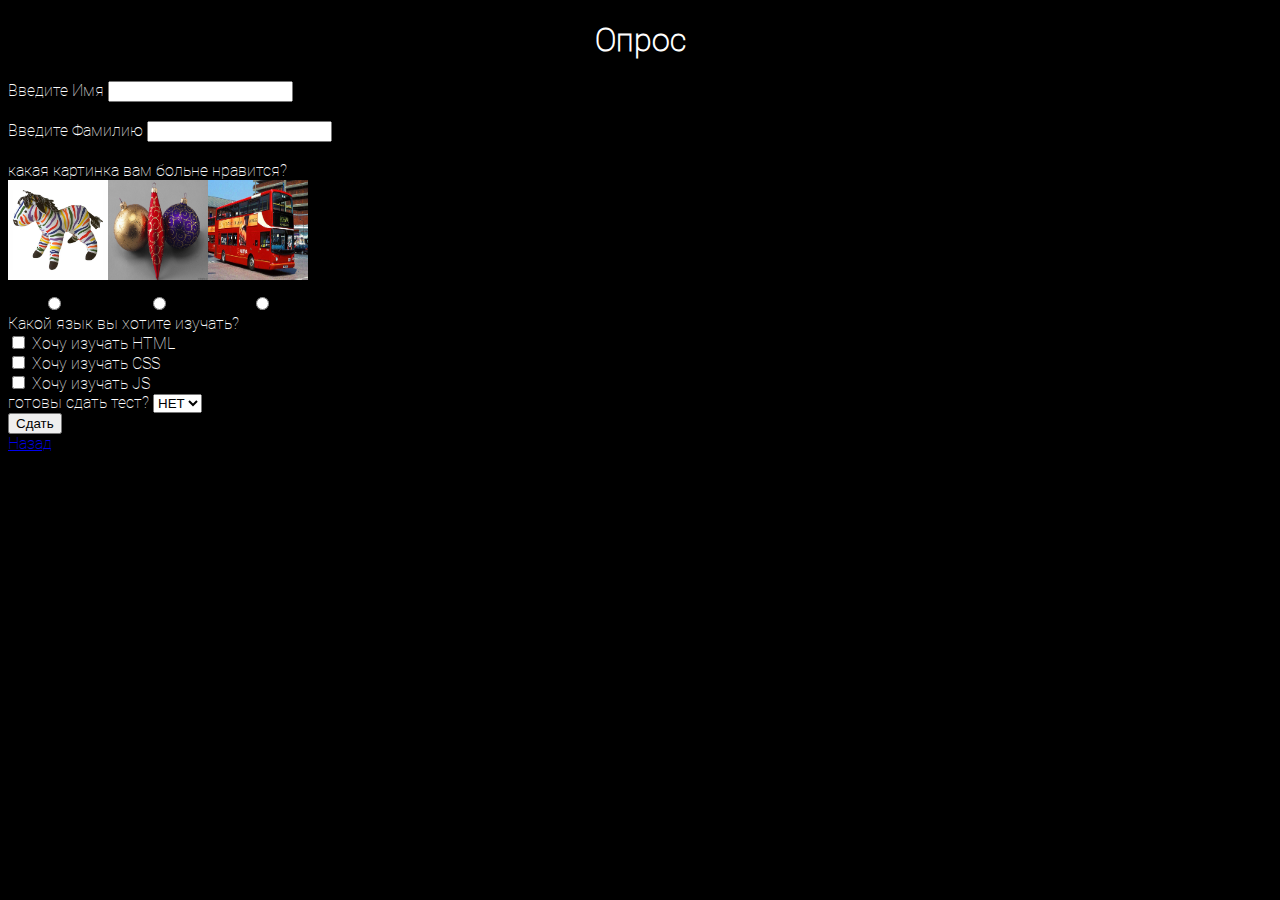
<file: Index1.html>
<!DOCTYPE html>
<html lang="ru">
    <head>
        <link rel="stylesheet" type="text/css" href="styleForIndex1.css">
        <meta charset="utf-8">
<title>
    Опрос
</title>
    </head>
    <body>
        <h1 class="opros">Опрос</h1>
        <form>
            <label>Введите Имя</label>
            <input type="text">
        </form>
        <br>
        <form>
            <label>Введите Фамилию</label>
            <input type="text">
        </form>
        <br>
        <form>
            <label>какая картинка вам больне нравится?</label><br>
            <img src="Images/Пони.jpg" class="picture" alt = '111'>
            <img src="Images/Игрушки.JPG" class="picture" alt = '111'>
            <img src="Images/Автобус.JPG" class="picture" alt = '111'><br><br><br><br><br><br>
            <input type="radio" name="question" style="margin-left: 40px;">
            <input type="radio" name="question" style="margin-left: 85px;">
            <input type="radio" name="question" style="margin-left: 83px;">
        </form>
        <form>
            <label>Какой язык вы хотите изучать?</label>
            <br>
            <label>
              <input type="checkbox" name="languages" value="HTML">
              Хочу изучать HTML
            </label>
            <br>
            <label>
              <input type="checkbox" name="languages" value="CSS">
              Хочу изучать CSS
            </label>
            <br>
            <label>
              <input type="checkbox" name="languages" value="JS">
              Хочу изучать JS
            </label>
        </form>
        <div>
            <form>
            <label>готовы сдать тест?</label>
            <select id="Да/Нет" name="Да/Нет">
                <option value="Нет">НЕТ</option>
                <option value="Да">ДА</option>
              </select>
              <br>
              <button type="button">Сдать</button>
            </form>
            <a href="/Index.html">Назад</a>
        </div>
    </body>
</file>
<file: ЛР/ЛР5/Style.css>
.setka{
    display: flex;
    flex-wrap: wrap;
    width: 1000px;
    margin-left: 10%;
    margin-right: 10%;
}

.col-100{
    width: 1000px;
    text-align: center;
    background-color: aqua;
    height: 20px;

}

.col-50{
    width: 500px;
    text-align: center;
    background-color: red;
}
.col-50 img{
    width: 100%;
}
.col-25{
    width: 250px;
    text-align: center;
    background-color: blue;
    

}
.col-25 img{
    width: 100%;
}
.col-75{
    width: 750px;
    text-align: center;
    background-color: green;
}
.col-75 img{
    width: 100%;
}
</file>
<file: ЛР/ЛР6/style.css>
.setka{
    width: 100%;
    height: 60%;
    display: grid;
    grid-template-columns: repeat(4, 1fr);
    grid-template-rows:repeat(4, 20%), 100px, 20px;
    text-align: center;
}
.box1{
    grid-column-start: 1;
    grid-column-end: 5;
    background-color: aqua;
}
.box2{
    grid-column-start: 1;
    grid-column-end: 3;
    grid-row-start: 2;
    background-color:aquamarine;
}
.box3{
    grid-column-start: 3;
    grid-column-end: 5;
    grid-row-start: 2;
    background-color:black;
}
.box4{
    grid-row-start: 3;
    grid-column-start: 1;
    background-color:blue
}
.box5{
    grid-row-start: 3;
    grid-column-start: 2;
    grid-column-end: 5;
    background-color:blueviolet
}
.box6{
    grid-row-start: 4;
    grid-column-start: 1;
    background-color:brown
}
.box7{
    grid-row-start: 4;
    grid-column-start: 2;
    grid-column-end: 4;
    background-color:burlywood
}
.box8{
    grid-row-start: 4;
    grid-column-start: 4;
    background-color:chartreuse
}
.box9{
    grid-row-start: 5;
    grid-column-start: 1;
    grid-column-end: 4;
    background-color:chocolate
}
.box10{
    grid-row-start: 5;
    grid-column-start: 4;
    background-color:cornflowerblue
}
.box11{
    grid-row-start: 6;
    grid-column-start: 1;
    grid-column-end: 5;
    background-color:crimson
}
img{
    max-width: 100%;
    height: auto;
    display: block;
}
html{
    font-size: 16px;
}
div { font-size: 1rem; }
@media screen and (max-width: 768px) {
div { font-size: 0.75rem; }
}
@media screen and (max-width: 480px) {
div { font-size: 1.5rem; }
}
</file>
<file: ЛР/ЛР8.1/style.css>
.pole{
    display: grid;
    grid-template-columns: repeat(2, 1fr);
}
button{
    cursor: pointer;
}
.forma{
    display:grid;
    grid-template-columns: 3fr 1fr 1fr;
    grid-template-rows:20px 20px 20px 20px 50px 50px 40px 80px 40px;
}
.nazv_tovara{
    grid-column-start: 1;
    grid-column-end: 4;
    grid-row-start: 1;
}
.kod_tovara{
    grid-column-start: 1;
    grid-row-start: 2;
}
.img_tovara{
    grid-row-start: 3;
    grid-row-end: 9;
    grid-column-start: 1;

}
.img_tov{
   
    width: 100%;
}
.cena{
    grid-column-start: 2;
    grid-column-end: 4;
    grid-row-start: 2;
}
.money{
    grid-row-start: 3;
    grid-column-start: 2;
    grid-column-end: 4;
}
.nalichie{
    color:green;
    grid-row-start: 4;
    grid-column-start: 2;
    grid-column-end: 4;
}
.izbran{
    grid-row-start: 5;
    grid-column-start: 2;
    grid-column-end: 4;
}
.schetchik{
    grid-row-start: 6;
    grid-column-start: 2;
    grid-column-end: 3;
}
.input_kol{
    width: 40%;
    height: 30px;
    text-align: center;
    background-color: orange;
}
.input{
    width: 100%;
    height: 30px;
    text-align: center;
    background-color: orange;
    border: none;
}
.btn_bye{
    grid-row-start: 6;
    grid-column-start: 3;
    grid-column-end:4;
}
.input_tel{
    grid-row-start: 7;
    grid-column-start: 2;
    grid-column-end:4;
}
.fast_zak{
    height: 20px;
    width: 130px;
    border: none;
}
.tel{
    float: left;
    width: 30%;
}
.mess{
    display: flex;
    grid-row-start: 8;
    grid-column-start: 2;
    grid-column-end:4;
}
.messs{
    width: 50px;
    height: 50px;
}
.proizv_text{
    grid-row-start: 9;
    grid-column-start: 2;
    grid-column-end: 3;
    text-align: center;
}
.proizv_chel{
    grid-row-start: 9;
    grid-column-start: 3;
    grid-column-end: 4;
    text-align: center;
}
@media screen and (max-width: 1055px) {
.forma{
    display: block;
}
.input_kol{
    height: 50%;
    width: 20%;
}
.schetchik{
    height: 30px;
}
.btn_bye{
    height: 40px;
}
.mess{
    padding: 0;
    margin: 0;

}
div {
    font-size: 1.5rem;
}
}
@media screen and (max-width: 360px) {
    .mess{
        padding: 0;
        margin: 0;
        flex-direction: column;
        align-items: center;
    }
}
</file>
<file: ЛР/ЛР8/style.css>
.blok{
    display: grid;
    grid-template-columns: repeat(2, 1fr);
}
button{
    cursor: pointer;
}
button:hover{
    scale: 1.1;
}

.forma{
    display:grid;
    grid-template-columns: repeat(2, 1fr);
    grid-template-rows:repeat(6,auto)
}

/*Шапка*/

.text_shapka{
    grid-column-start: 1;
    background-color: rgb(75, 75, 255);
    color: white;
    align-content: center;
    padding-left: 5%;
    padding-top: 15px;
}

.cross{
    grid-column-start: 2;
    background-color: rgb(75, 75, 255); 
}

/*Ввод имени*/

.input_name{
    grid-row-start: 2;
    padding-left: 10px;
    
}

.cross_pic{
    height: 50px;
    width: 50px;
    float: right;
}

.red_text{
    color:red
}

.input{
    border: 1px solid rgb(255, 73, 73);
}
/*Ввод телефона*/
.input_tel{
    grid-row-start: 3;
    padding-left: 10px;
}
/*Ввод почты*/
.input_mail{
    grid-row-start: 4;
    padding-left: 10px;
}

.text_zvezd{
    grid-row-start: 5;
    grid-column-start: 1;
    grid-column-end: 3;
    padding-left: 10px;
    font-size: 14px;
}
/*Примечание*/
.primechanie{
    grid-row-start: 2;
    grid-row-end:4;
    grid-column-start: 2;
}
.input_prim{
    height: 50px;
    width: 80%;
}

/*Отправка кнопка*/

.otpr_zayavky{
    grid-row-start: 6;
    padding-left: 10px;
}

.otpr{
    border: 2px solid transparent;
    border-radius: 99em;
    background-color: orange;
    width: 300px;
    height: 40px;
    color: white;

}
/*Кнопка закрыть*/
.close_button{
    grid-row-start: 6;
    grid-column-start: 2;
}
.close_btn{
    background-color: gray;
    border: 2px solid transparent;
    border-radius: 99em;
    width: 100px;
    height: 40px;
    margin-right: 50px;
    float: right;
}
@media screen and (max-width: 1024px) {
    div {
        font-size: 0.9rem;
    }
    .forma{
        display: grid;
        grid-template-columns:1fr;
        grid-template-rows: repeat(9,auto);
    }
    .primechanie{
        grid-row-start: 6;
        grid-column-start: 1;
        grid-row-end: 7;
        padding-left: 10px;
    }
    .close_button{
        grid-row-start: 6;
        grid-column-start: 1;
        display: none;
    }
    .otpr_zayavky{
        grid-row-start: 8;
        grid-row-end: 9;
        grid-column-start: 1;
        padding-left: 10px;
        padding-top: 5px;
    }
}
</file>
<file: ЛР/ЛР9/style.css>
@import url(hero1.css);
@import url(count_event.css);
@import url(abuut_us.css);
@import url(topics.css);
@import url(schedule.css);
@import url(our_gallery.css);
@import url(pricing_table.css);
@import url(testimonials.css);
@import url(partners.css);
@import url(blog_post.css);
@import url(get_ticket.css);
@import url(fotter.css);
.part1{
    height: 1000px;
    min-height: 800px;
    max-height: 1000px;
}
.background1{
    position: relative;
    margin-top: 0%;
    background-image: url(images/background1.jpg);
    height: 500px;
}
.menu_bar{
    position: relative;
    margin-left: 5%;
    margin-right: 5%;
    /*top: 20px;*/
    display:grid;
    grid-template-columns:30% 50% 10% 10%;
    height: 80px;
    align-items: center;
}
.logo{
    display:grid;
    grid-template-columns:10% 90%;
}
.logo1{
    display:flex;
    justify-content: flex-end;

}
.logo1_img{
    height: 40px;
    width: 40px;
}
.poisk_i_karzina{
    display:grid;
    grid-template-columns:20% 5px 47.5%;
    /*margin-top: 15px;*/
}
.search_img{
    height: 20px;
    width: 20px;
}
.cart_img{
    height: 20px;
    width: 20px;
}
.menu_element{
    display: flex;
    column-gap: 5%;
    /*margin-top: 15px;*/
}
.element1{
    border: none;
}
.element1:hover{
    border-radius: 20px;
    border: 1px solid red;
    cursor:pointer;
}
.element a{
    border: none;
    outline: none;
    background: none;
    color:white;
}
.logo_text{
    font-size: 40px;
    color: white;
}
.buy_ticket_btn{
    /*margin-top: 15px;*/
    height: 35px;
    width: 150px;
    background-color: red;
    border: none;
    color:white;
}
.buy_ticket_btn:hover{
    transform: scale(1.1);
    transform-origin: center center;
}

.element1{
    background-color: purple;
}
#fixedButton {
    position: fixed;
    z-index: 100;
    bottom: 4%;
    right: 4%;
    background-color: rgb(211, 211, 211, 50%) ;
    border-radius: 100%;
    border:none;
    height: 70px;
    width: 70px;
    /* Дополнительные стили (цвет, размер, шрифт и т. д.) */
}
.for_button{
    position: relative;
}
</file>
<file: styleForIndex1.css>
.picture{
    width:100px; 
    height:100px;
    float:left
}
html{
    background-color: black;
    color:white;
    font-family: 'Roboto',sans-serif;
}
.opros{
    text-align: center;
}
@font-face {
    font-weight: 400; /* Соответствует значению normal */
    font-family: Roboto;
    src: url("fonts/Roboto/Roboto-Thin.ttf");
}
</file>
